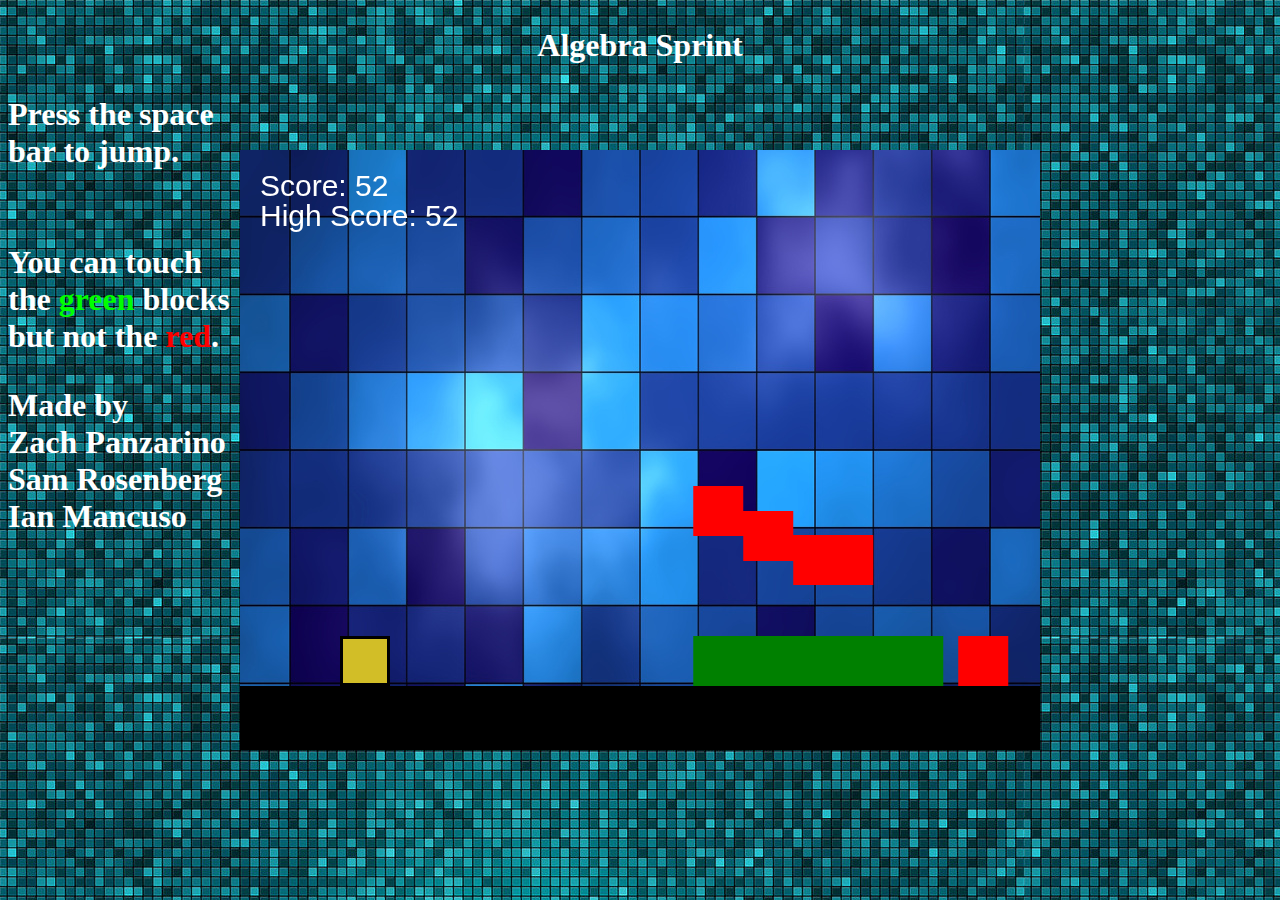
<file: index.html>
<!DOCTYPE html>
<html>
    <head>
        <meta charset="utf-8" />
        <title>Algebra Sprint</title>
        <link rel="icon" href="assets/player.png" />
        <script type="text/javascript" src="js/phaser.min.js"></script>
        <script type="text/javascript" src="js/main.js"></script>
        <link rel="stylesheet" type="text/css" href="css/styles.css">
        <script type="text/javascript">
            <!--
            if (screen.width <= 699) {
                document.location = "mobile.html";
            }
            //-->
        </script>
    </head>
    <body id="main">
        <h2><center>Algebra Sprint</center></h2>
        <div id="game"></div>
        <p class="thick">Press the space<br>bar to jump.<br><br><br>You can touch<br>the <span style="color: #0f0;">green</span> blocks<br>but not the <span style="color: #f00;">red</span>.</p>
        <p class="thick">Made by<br>Zach Panzarino<br>Sam Rosenberg<br>Ian Mancuso</p>
    </body>
</html>
</file>
<file: css/styles.css>
body {
  background: url('../assets/page-bg.jpg');
}
p.thick, h2 {
  color: #fff;
  font-weight: bold;
  font-size: 200%;
}
canvas {
    padding: 0;
    margin: auto;
    display: block;
    width: 800px;
    height: 600px;
    position: absolute;
    top: 0;
    bottom: 0;
    left: 0;
    right: 0;
}
</file>
